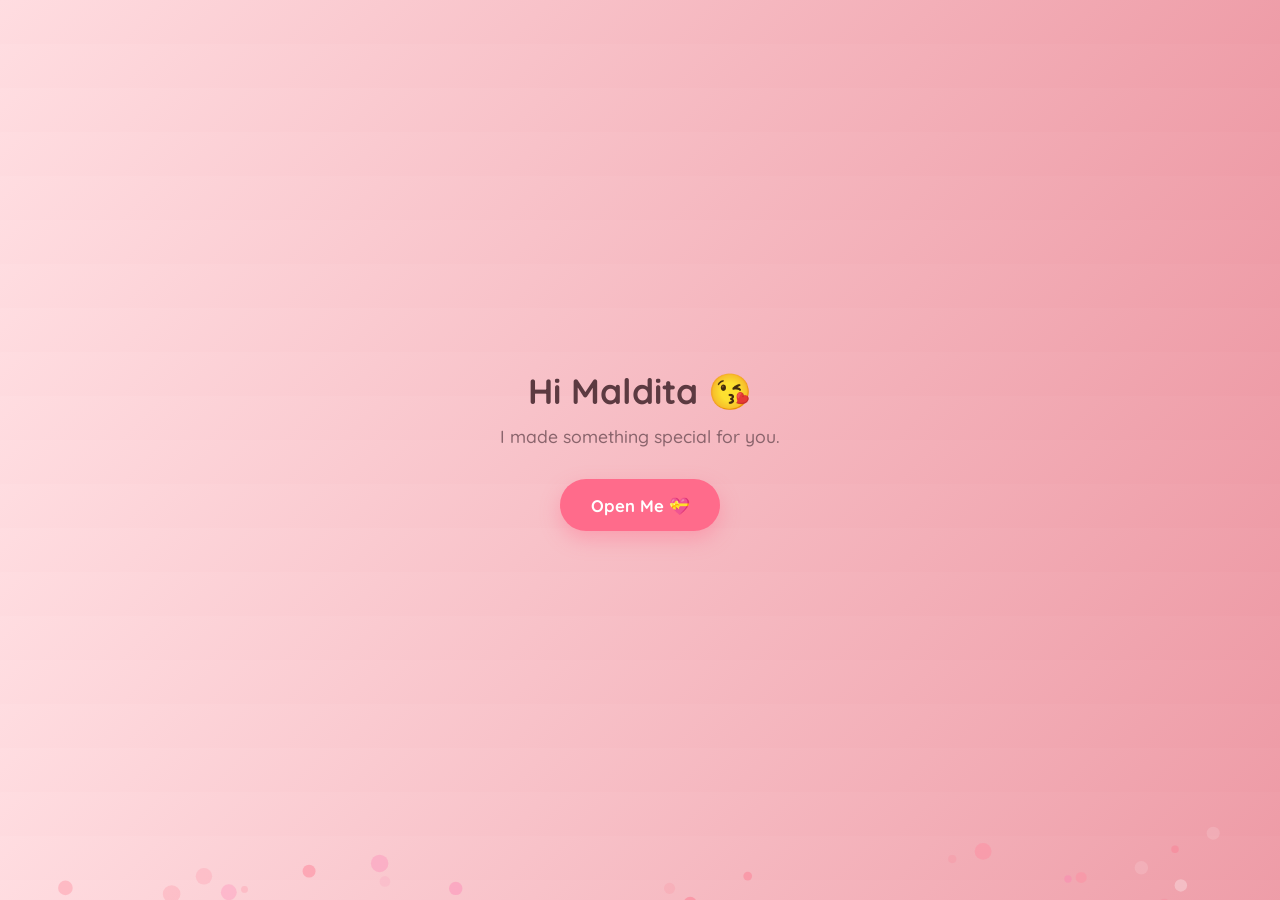
<file: Website/index.html>
<!DOCTYPE html>
<html lang="en">
<head>
  <meta charset="UTF-8">
  <meta name="viewport" content="width=device-width, initial-scale=1.0, maximum-scale=1.0, user-scalable=no, viewport-fit=cover">
  <title>Hi Maldita 😘</title>
  <link rel="stylesheet" href="style.css?v=4">
  <link rel="icon" href="data:image/svg+xml,<svg xmlns=%22http://www.w3.org/2000/svg%22 viewBox=%220 0 100 100%22><text y=%22.9em%22 font-size=%2290%22>💖</text></svg>">
</head>
<body>

  <!-- Floating Hearts Background -->
  <canvas id="hearts"></canvas>

  <div class="landing-page" id="landingPage">
    <h1 class="landing-title">Hi Maldita 😘</h1>
    <p class="landing-text">I made something special for you.</p>
    <button class="btn catch-btn" id="catchMeBtn">Open Me 💝</button>
  </div>

  <script src="script.js?v=4"></script>
</body>
</html>
</file>
<file: Website/style.css>
@import url('https://fonts.googleapis.com/css2?family=Quicksand:wght@500;600;700&display=swap');

:root {
  --bg-gradient: linear-gradient(135deg, #ffdde1 0%, #ee9ca7 100%);
  --card-bg: rgba(255, 255, 255, 0.65);
  --card-border: rgba(255, 255, 255, 0.8);
  --text-main: #5c3a41;
  --text-muted: #8a646c;
  --accent: #ff6b8b;
  --accent-shadow: rgba(255, 107, 139, 0.4);
}

* {
  box-sizing: border-box;
  margin: 0;
  padding: 0;
  font-family: 'Quicksand', -apple-system, BlinkMacSystemFont, "Segoe UI", Roboto, Helvetica, Arial, sans-serif, "Apple Color Emoji", "Segoe UI Emoji", "Segoe UI Symbol", "Noto Color Emoji";
  -webkit-tap-highlight-color: transparent;
  touch-action: manipulation;
}

body {
  background: var(--bg-gradient);
  min-height: 100vh;
  min-height: -webkit-fill-available; 
  display: flex;
  flex-direction: column;
  align-items: center;
  justify-content: center; 
  color: var(--text-main);
  overflow-x: hidden;
  padding: max(20px, env(safe-area-inset-top)) 20px max(24px, env(safe-area-inset-bottom));
}

canvas#hearts {
  position: fixed;
  top: 0; left: 0; width: 100%; height: 100%;
  pointer-events: none;
  z-index: 0;
}

/* --- Landing Page Styles --- */
.landing-page { position: absolute; top: 0; left: 0; width: 100%; height: 100%; display: flex; flex-direction: column; align-items: center; justify-content: center; z-index: 10; }
.landing-title { font-size: 2.2rem; color: var(--text-main); margin-bottom: 10px; text-align: center; animation: slideDown 0.6s ease-out; }
.landing-text { font-size: 1.1rem; margin-bottom: 30px; animation: slideDown 0.8s ease-out; }
.catch-btn { transition: top 0.3s cubic-bezier(0.175, 0.885, 0.32, 1.275), left 0.3s cubic-bezier(0.175, 0.885, 0.32, 1.275), background 0.2s; width: auto !important; min-width: 160px; z-index: 20; position: relative; }

/* --- Main Page Styles --- */
.container { width: 100%; max-width: 400px; z-index: 1; display: flex; flex-direction: column; gap: 20px; margin: auto 0; }
.card { background: var(--card-bg); backdrop-filter: blur(16px) saturate(120%); border-radius: 32px; padding: 32px 24px; text-align: center; box-shadow: 0 20px 40px rgba(0, 0, 0, 0.05); border: 1px solid var(--card-border); animation: slideUp 0.6s cubic-bezier(0.16, 1, 0.3, 1) backwards; }

.card:nth-child(1) { animation-delay: 0.1s; }
.card:nth-child(2) { animation-delay: 0.25s; }
.card:nth-child(3) { animation-delay: 0.4s; }
.card:nth-child(4) { animation-delay: 0.55s; }
.card:nth-child(5) { animation-delay: 0.7s; }

.icon-wrapper { font-size: 3rem; margin-bottom: 12px; animation: float 3s ease-in-out infinite; }
h1 { font-size: 1.8rem; font-weight: 700; margin-bottom: 8px; color: var(--text-main); cursor: pointer; }
h2 { font-size: 1.4rem; font-weight: 700; margin-bottom: 6px; }

.date-badge { display: inline-block; background: rgba(255, 255, 255, 0.9); color: var(--accent); padding: 6px 16px; border-radius: 20px; font-size: 0.85rem; font-weight: 700; margin-bottom: 16px; }
p { font-size: 1rem; line-height: 1.5; color: var(--text-muted); font-weight: 500; }
.subtitle { font-size: 0.9rem; opacity: 0.8; }

/* --- Timer Styles --- */
.timer-container { display: flex; justify-content: center; gap: 10px; margin-top: 15px; }
.time-box { background: rgba(255, 255, 255, 0.85); padding: 10px; border-radius: 12px; min-width: 60px; box-shadow: 0 4px 10px rgba(0,0,0,0.05); display: flex; flex-direction: column; }
.time-box span { font-size: 1.5rem; font-weight: 700; color: var(--accent); }
.time-box small { font-size: 0.75rem; color: var(--text-muted); font-weight: 600; text-transform: uppercase; margin-top: 4px; }

/* --- Photo Gallery Styles --- */
.gallery-container { display: flex; gap: 12px; overflow-x: auto; padding: 10px 5px 20px 5px; margin-top: 15px; scroll-snap-type: x mandatory; scrollbar-width: none; }
.gallery-container::-webkit-scrollbar { display: none; }
.gallery-img { flex: 0 0 200px; height: 260px; object-fit: cover; border-radius: 16px; scroll-snap-align: center; box-shadow: 0 8px 16px rgba(0,0,0,0.1); border: 4px solid rgba(255, 255, 255, 0.9); background-color: rgba(255, 255, 255, 0.4); }

/* --- Interactive Note Box --- */
.note-box { margin: 20px 0; min-height: 70px; display: flex; align-items: center; justify-content: center; background: rgba(255, 255, 255, 0.7); border-radius: 20px; padding: 16px; border: 1px dashed var(--accent); }
.note-text { font-size: 1.1rem; font-weight: 600; color: var(--accent); transition: all 0.3s; }

/* --- Buttons --- */
.btn { background: var(--accent); color: white; border: none; min-height: 52px; width: 100%; padding: 0 24px; font-size: 1.05rem; font-weight: 700; border-radius: 100px; cursor: pointer; box-shadow: 0 8px 20px var(--accent-shadow); transition: transform 0.2s; }
.btn-outline { background: transparent; color: var(--accent); border: 2px solid var(--accent); box-shadow: none; }
.btn:active { transform: scale(0.92); }

/* --- Secret Letter --- */
.letter-content { display: none; margin-top: 24px; padding-top: 24px; border-top: 2px dashed rgba(255,255,255,0.6); text-align: left; }
.letter-content p { margin-bottom: 12px; }
.letter-content .signature { margin-top: 20px; font-size: 1.1rem; color: var(--accent); }
.letter-content.active { display: block; animation: slideDown 0.4s ease-out; }

/* --- Floating Music Button --- */
.music-btn { position: fixed; bottom: 20px; right: 20px; width: 55px; height: 55px; border-radius: 50%; background: var(--accent); color: white; border: none; font-size: 1.5rem; box-shadow: 0 8px 20px var(--accent-shadow); cursor: pointer; z-index: 100; display: flex; align-items: center; justify-content: center; transition: transform 0.2s; }
.music-btn:active { transform: scale(0.85); }

/* --- Tap-to-Heart Animation --- */
.tap-heart { position: absolute; font-size: 1.8rem; pointer-events: none; transform: translate(-50%, -50%); animation: floatUpHeart 1.2s ease-out forwards; z-index: 9999; }

/* --- Fullscreen Photo Modal Styles --- */
.photo-modal { position: fixed; top: 0; left: 0; width: 100%; height: 100%; background: rgba(0, 0, 0, 0.85); backdrop-filter: blur(8px); display: flex; align-items: center; justify-content: center; z-index: 100000; opacity: 0; pointer-events: none; transition: opacity 0.3s ease; }
.photo-modal.active { opacity: 1; pointer-events: auto; }
.photo-modal-content { max-width: 90%; max-height: 85%; border-radius: 16px; box-shadow: 0 10px 30px rgba(0,0,0,0.5); transform: scale(0.8); transition: transform 0.3s cubic-bezier(0.175, 0.885, 0.32, 1.275); object-fit: contain; }
.photo-modal.active .photo-modal-content { transform: scale(1); }
.close-photo { position: absolute; top: 15px; right: 25px; color: white; font-size: 45px; font-weight: bold; cursor: pointer; transition: 0.2s; z-index: 100001; }
.close-photo:active { transform: scale(0.8); }

/* --- Easter Egg Modal Styles --- */
.easter-egg-modal { position: fixed; top: 0; left: 0; width: 100%; height: 100%; background: rgba(0, 0, 0, 0.4); backdrop-filter: blur(8px); display: flex; align-items: center; justify-content: center; z-index: 10000; opacity: 0; pointer-events: none; transition: opacity 0.3s ease; }
.easter-egg-modal.active { opacity: 1; pointer-events: auto; }
.easter-egg-content { background: rgba(255, 255, 255, 0.95); padding: 30px 24px; border-radius: 28px; text-align: center; max-width: 320px; width: 90%; box-shadow: 0 20px 40px rgba(0,0,0,0.2); border: 2px solid var(--accent); transform: scale(0.8); transition: transform 0.3s cubic-bezier(0.175, 0.885, 0.32, 1.275); }
.easter-egg-modal.active .easter-egg-content { transform: scale(1); }
.easter-egg-icon { font-size: 3rem; display: block; margin-bottom: 10px; animation: float 3s ease-in-out infinite; }
.easter-egg-content h3 { color: var(--accent); margin-bottom: 8px; font-size: 1.3rem; }
.easter-egg-content p { margin-bottom: 20px; color: var(--text-main); font-size: 0.95rem; line-height: 1.4; }

/* --- Keyframes --- */
@keyframes slideUp { from { opacity: 0; transform: translateY(30px); } to { opacity: 1; transform: translateY(0); } }
@keyframes slideDown { from { opacity: 0; transform: translateY(-10px); } to { opacity: 1; transform: translateY(0); } }
@keyframes float { 0%, 100% { transform: translateY(0); } 50% { transform: translateY(-10px); } }
@keyframes floatUpHeart { 0% { opacity: 1; transform: translate(-50%, -50%) scale(0.5); } 100% { opacity: 0; transform: translate(-50%, -150px) scale(1.5); } }
</file>
